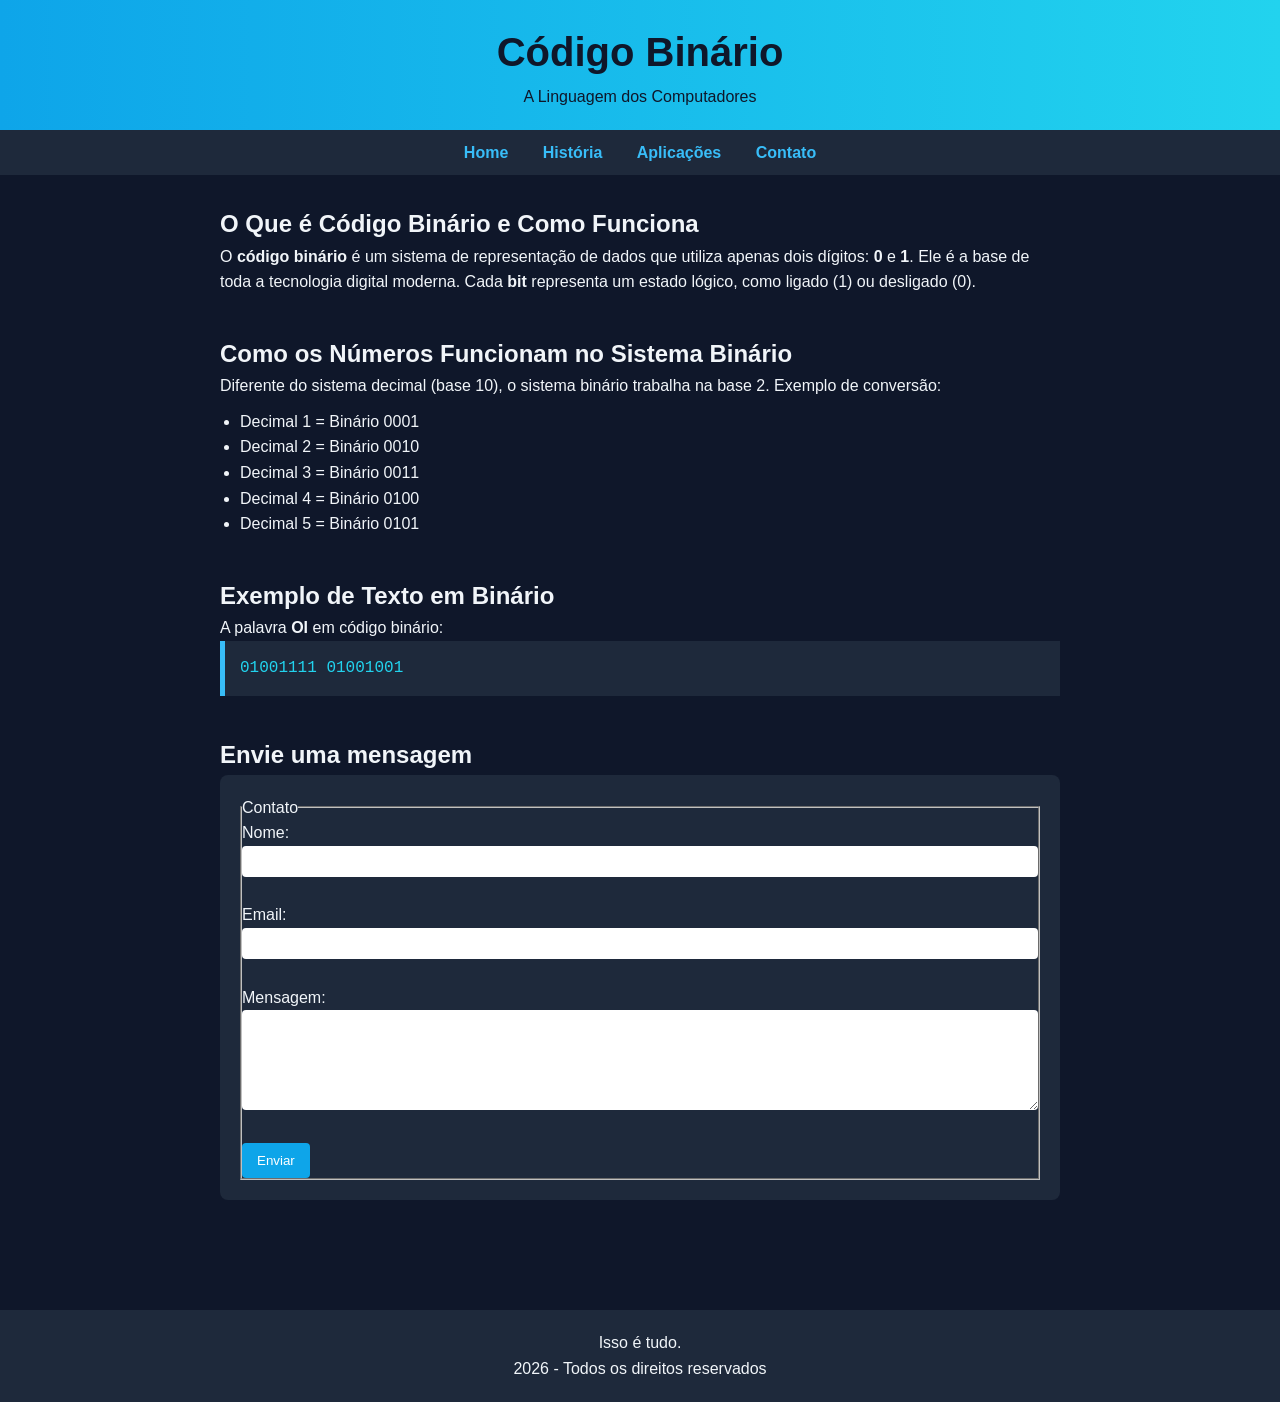
<file: Front/index.html>
<!DOCTYPE html>
<html lang="pt-BR">
<head>
    <meta charset="UTF-8">
    <meta name="viewport" content="width=device-width, initial-scale=1.0">
    <title>Código Binário</title>
    <link rel="stylesheet" href="./styyle.css">
</head>
<body>

<header>
    <h1>Código Binário</h1>
    <p>A Linguagem dos Computadores</p>
</header>

<nav>
    <a href="#">Home</a>
    <a href="#">História</a>
    <a href="#">Aplicações</a>
    <a href="#">Contato</a>
</nav>

<main>

    <section>
        <h2>O Que é Código Binário e Como Funciona</h2>
        <p>
            O <strong>código binário</strong> é um sistema de representação de dados que utiliza apenas dois dígitos: 
            <strong>0</strong> e <strong>1</strong>. Ele é a base de toda a tecnologia digital moderna.
            Cada <strong>bit</strong> representa um estado lógico, como ligado (1) ou desligado (0).
        </p>
    </section>

    <section>
        <h2>Como os Números Funcionam no Sistema Binário</h2>
        <p>
            Diferente do sistema decimal (base 10), o sistema binário trabalha na base 2.
            Exemplo de conversão:
        </p>

        <ul>
            <li>Decimal 1 = Binário 0001</li>
            <li>Decimal 2 = Binário 0010</li>
            <li>Decimal 3 = Binário 0011</li>
            <li>Decimal 4 = Binário 0100</li>
            <li>Decimal 5 = Binário 0101</li>
        </ul>
    </section>

    <section>
        <h2>Exemplo de Texto em Binário</h2>
        <p>
            A palavra <strong>OI</strong> em código binário:
        </p>

        <p class="binary">
            01001111 01001001
        </p>
    </section>

    <section>
        <h2>Envie uma mensagem</h2>
        <form>
            <fieldset>
                <legend>Contato</legend>

                <label for="nome">Nome:</label><br>
                <input type="text" id="nome" name="nome"><br><br>

                <label for="email">Email:</label><br>
                <input type="email" id="email" name="email"><br><br>

                <label for="message">Mensagem:</label><br>
                <textarea id="message" name="message"></textarea><br><br>

                <button type="submit">Enviar</button>
            </fieldset>
        </form>
    </section>

</main>

<footer>
    <p>Isso é tudo.</p>
    <p>2026 - Todos os direitos reservados</p>
</footer>

</body>
</html>
</file>
<file: Front/styyle.css>
* {
    margin: 0;
    padding: 0;
    box-sizing: border-box;
}

body {
    font-family: Arial, Helvetica, sans-serif;
    background-color: #0f172a;
    color: #f1f5f9;
    line-height: 1.6;
}

header {
    background: linear-gradient(90deg, #0ea5e9, #22d3ee);
    padding: 20px;
    text-align: center;
    color: #0f172a;
}

header h1 {
    font-size: 2.5em;
}

nav {
    background-color: #1e293b;
    padding: 10px;
    text-align: center;
}

nav a {
    color: #38bdf8;
    text-decoration: none;
    margin: 0 15px;
    font-weight: bold;
}

nav a:hover {
    color: #22d3ee;
}

main {
    padding: 30px;
    max-width: 900px;
    margin: auto;
}

section {
    margin-bottom: 40px;
}

ul {
    margin-top: 10px;
    margin-left: 20px;
}

.binary {
    background-color: #1e293b;
    padding: 15px;
    font-family: "Courier New", monospace;
    color: #22d3ee;
    border-left: 5px solid #38bdf8;
}

form {
    background-color: #1e293b;
    padding: 20px;
    border-radius: 8px;
}

input, textarea {
    width: 100%;
    padding: 8px;
    border: none;
    border-radius: 4px;
}

textarea {
    height: 100px;
}

button {
    background-color: #0ea5e9;
    color: white;
    padding: 10px 15px;
    border: none;
    border-radius: 4px;
    cursor: pointer;
}

button:hover {
    background-color: #0284c7;
}

footer {
    text-align: center;
    padding: 20px;
    background-color: #1e293b;
    margin-top: 40px;
}
</file>
